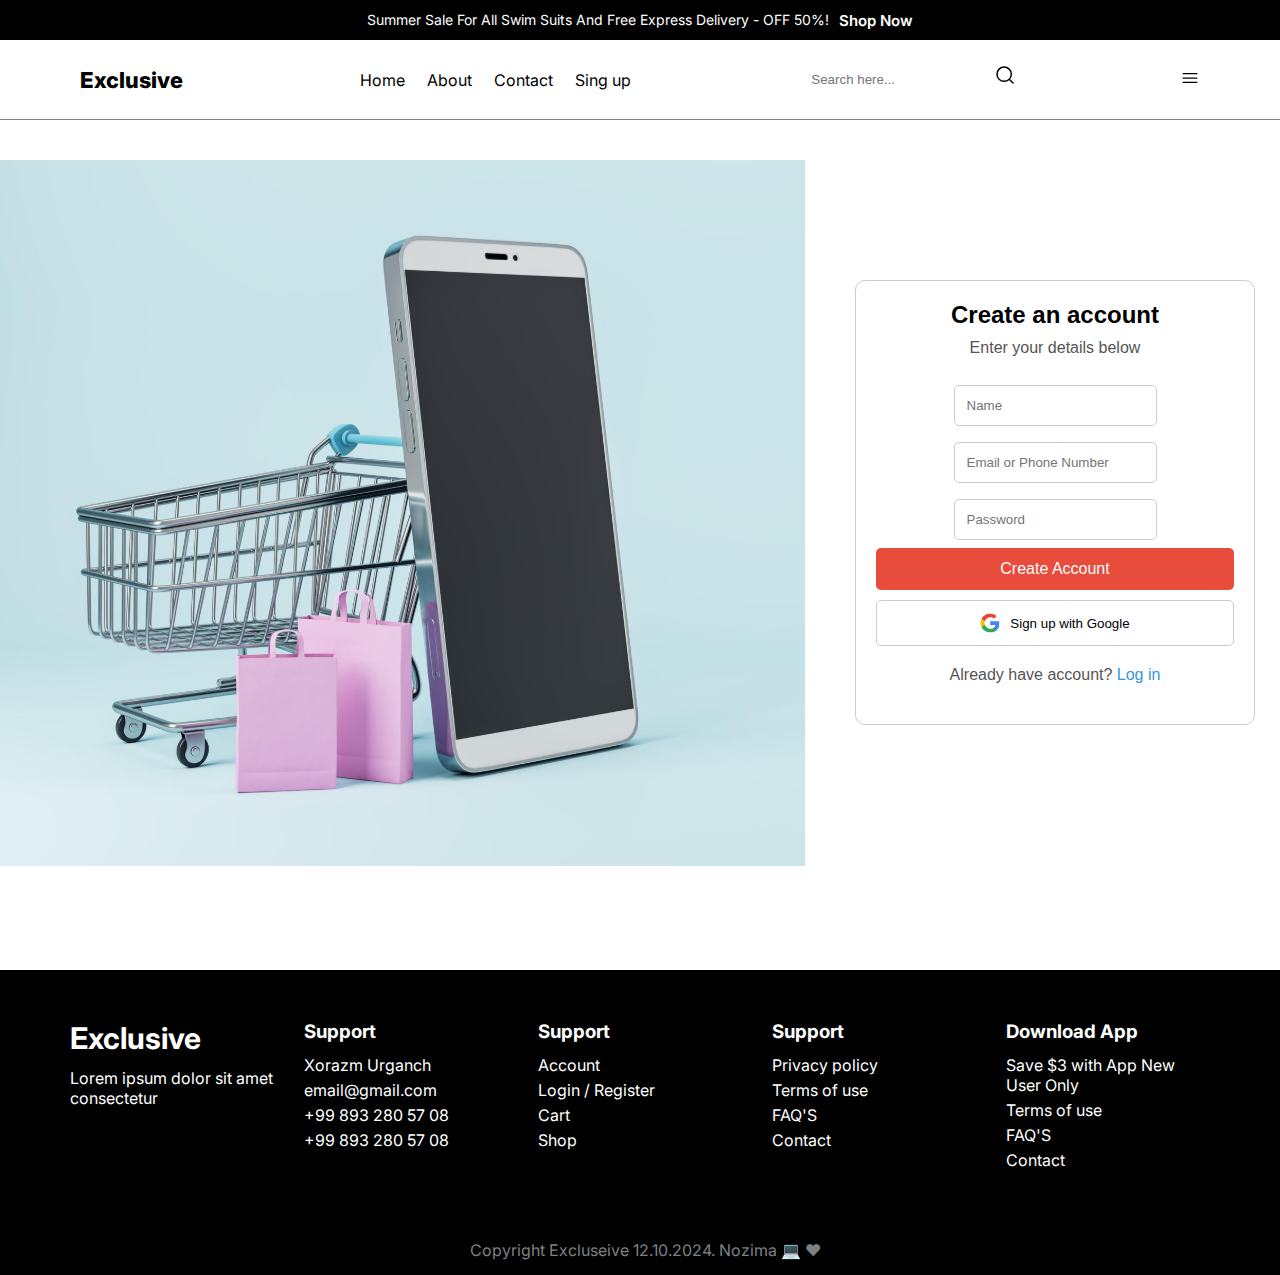
<file: home.html>
<!DOCTYPE html>
<html lang="en">
<head>
    <meta charset="UTF-8">
    <meta name="viewport" content="width=device-width, initial-scale=1.0">
    <title>About</title>
    <link rel="stylesheet" href="./home.css">
</head>
<body>
    
    <!-- top start -->
    <div class="top_nav">
        <div class="container top_nav_container">
            <div class="top_nav_wrapper">
                <p class="tap_nav_p">
                    Summer Sale For All Swim Suits And Free Express Delivery - OFF 50%!
                </p>
                <a href="#" class="top_nav_link">Shop Now</a>
            </div>
        </div>
    </div>
    <!-- top and  -->

    <!--  nav start  -->
    <nav class="nav">
        <div class="container nav_container">
            <a href="#" class="nav_logo">Exclusive</a>
            <ul class="nav_list">
                <li class="nav_item"><a href="./about.html" class="nav_link">Home</a></li>
                <li class="nav_item"><a href="#" class="nav_link">About</a></li>
                <li class="nav_item"><a href="#" class="nav_link">Contact</a></li>
                <li class="nav_item"><a href="#" class="nav_link">Sing up</a></li>
            </ul>

            <div class="nav_items">
                <form action="#" class="nav_input">
                    <input type="text" class="nav_input" placeholder="Search here...">
                    <img src="./img/Vector.svg" alt="" class="nav_search_1">
                </form>
            </div>
            <span class="hamburger">
                <svg xmlns="http://www.w3.org/2000/svg" fill="none" viewBox="0 0 24 24" stroke-width="1.5" stroke="currentColor" class="size-6">
                    <path stroke-linecap="round" stroke-linejoin="round" d="M3.75 6.75h16.5M3.75 12h16.5m-16.5 5.25h16.5" />
                  </svg>
            </span>
        </div>
    </nav>
    <!--  nav and  -->

    <!--  picture start  -->
      <div class="heading">
        <div class="heading_title">
            <img src="./about img/about.svg" alt="" class="cidi_img">
        </div>
        <div class="subtitle">

            <div class="form-container">
                <h2>Create an account</h2>
                <p>Enter your details below</p>
                <form>
                  <input type="text" placeholder="Name" required>
                  <input type="email" placeholder="Email or Phone Number" required>
                  <input type="password" placeholder="Password" required>
                  <button type="submit" class="create-account-btn">Create Account</button>
                  <button class="google-signup-btn">
                    <img src="./about img/gogle.svg" alt="Google Logo"> Sign up with Google
                  </button>
                  <p>Already have account? <a href="#">Log in</a></p>
                </form>
              </div>
              
              
        </div>

      </div>
      <!--  picture and  -->

      <!--  footer start  -->

      <footer class="footer">
        <div class="container footer_container">
            <div class="footer_item">
                <a href="#" class="footer_logo">Exclusive</a>
                <div class="footer_p">Lorem ipsum dolor sit amet consectetur 
                </div>
            </div>
            <div class="footer_item">
                <h3 class="footer_item_tit1">Support</h3>
                <ul class="footer_list">
                    <li class="li footer_list_item">Xorazm Urganch </li>
                    <li class="li footer_list_item">email@gmail.com</li>
                    <li class="li footer_list_item"> +99 893 280 57 08</li>
                    <li class="li footer_list_item"> +99 893 280 57 08</li>
                </ul>
            </div>
            <div class="footer_item">
                <h3 class="footer_item_tit1">Support</h3>
                <ul class="footer_list">
                    <li class="li footer_list_item">Account</li>
                    <li class="li footer_list_item">Login / Register</li>
                    <li class="li footer_list_item">Cart</li>
                    <li class="li footer_list_item">Shop</li>
                </ul>
            </div>
            <div class="footer_item">
                <h3 class="footer_item_tit1">Support</h3>
                <ul class="footer_list">
                    <li class="li footer_list_item">Privacy policy</li>
                    <li class="li footer_list_item">Terms of use</li>
                    <li class="li footer_list_item">FAQ'S</li>
                    <li class="li footer_list_item">Contact</li>
                </ul>
            </div>
            <div class="footer_item">
                <h3 class="footer_item_tit1">Download App</h3>
                <ul class="footer_list">
                    <li class="li footer_list_item">Save $3 with App New User Only</li>
                    <li class="li footer_list_item">Terms of use</li>
                    <li class="li footer_list_item">FAQ'S</li>
                    <li class="li footer_list_item">Contact</li>
                </ul>
            </div>  
        </div>
        <div class="footer_bottom">
            <div class="container footer_bottom_container">
                <p class="footer_copy">
                    Copyright Excluseive 12.10.2024. Nozima 💻 ❤
                </p>
            </div>
        </div>
    </footer>
        <!--  footer and  -->
</body>
</html>
</file>
<file: home.css>
@import url('https://fonts.googleapis.com/css2?family=Inter:ital,opsz,wght@0,14..32,100..900;1,14..32,100..900&display=swap');

:root{
    --font-main: "Inter", sans-serif;
    --colo-primary: #db4444;
    --colo-dark-1:  #000000;
    --colo-dark-2: #7d8184;
    --colo-white-1: #ffffff;
    --colo-white-2: #f5f5f5;
    --colo-green-1: #00FF66;
}

* {
    padding: 0px;
    margin: 0px;
    box-sizing: border-box;
}

html {
    font-size: 10px;
}

body {
    font-family: var(--font-main);
    font-size: 1.6rem;
}

.size-6{
    font-size: 30px;
    width: 2rem;
    height: 2rem;
    fill: rgba(248, 210, 38, 0.719);
}

a{
    text-decoration: none;
}
ul{
    list-style: none;
}
.container{
    max-width: 114rem;
    margin: 0 auto;
    padding: 0rem 1rem;
}

.top_nav {
    width: 100%;
    height: 4rem;
    background-color: var(--colo-dark-1);
}
.top_nav_container{
    width: 100%;
    height: 100%;
    display: flex;
    justify-content: center;
    align-items: center;
}

.top_nav_wrapper{
    display: flex;
    color: var(--colo-white-1);
}
.tap_nav_p{
    font-size: 1.4rem;
    font-weight: 400;
}
.top_nav_link{
    margin-left: 1rem;
    font-size: 1.5rem;
    font-weight: 600;
    color: var(--colo-white-1);
}

.nav {
    width: 100%;
    height: 8rem;
    border-bottom: 1px solid var(--colo-dark-2);
}

.nav_container{
    width: 100%;
    height: 100%;
    display: flex;
    justify-content: space-between;
    align-items: center;
}

.nav_list{
    display: flex;
}


.nav_items{
    display: flex;
}

.nav_logo{
    font-size: 2.2rem;
    font-weight: 800;
    color: var(--colo-dark-1);
}

.nav_item{
    margin: 0rem 0.5rem;
}
.nav_link{
    padding: 0.6rem;
    color: var(--colo-dark-1);
}
.nav_form{
    padding: 0.8rem;
    background-color: var(--colo-white-2);
    display: flex;
    align-items: center;
}

.nav_input input{
    background: #f5f5f5;
    padding: 0.4rem;
    background-color: transparent;
    outline: none;
    border: none;
}

.nav.search{
    cursor: pointer;
}

.nav_items{
    display: flex;
    align-items: center;
}

/* .nav_heart{
    margin-left: 6rem;
    cursor: pointer;
} */

/* .nav_cart{
    margin-left: 1rem;
    cursor: pointer;
} */

.form-container {
    max-width: 400px;
    margin: auto;
    padding: 20px;
    border: 1px solid #ccc;
    border-radius: 10px;
    text-align: center;
    font-family: Arial, sans-serif;
  }
  
  .form-container h2 {
    margin-bottom: 10px;
  }
  
  .form-container p {
    margin-bottom: 20px;
    color: #555;
  }
  
  input {
    /* width: 100%; */
    padding: 12px;
    margin: 8px 0;
    border: 1px solid #ccc;
    border-radius: 5px;
    box-sizing: border-box;
  }
  
  .create-account-btn {
    width: 100%;
    padding: 12px;
    background-color: #e74c3c;
    color: white;
    border: none;
    border-radius: 5px;
    cursor: pointer;
    font-size: 16px;
  }
  
  .create-account-btn:hover {
    background-color: #c0392b;
  }
  
  .google-signup-btn {
    width: 100%;
    padding: 12px;
    border: 1px solid #ccc;
    border-radius: 5px;
    background-color: white;
    display: flex;
    align-items: center;
    justify-content: center;
    cursor: pointer;
    margin-top: 10px;
  }
  
  .google-signup-btn img {
    width: 20px;
    height: 20px;
    margin-right: 10px;
  }
  
  form p {
    margin-top: 20px;
    color: #555;
  }
  
  form p a {
    color: #3498db;
    text-decoration: none;
  }

  
  .heading{
    display: flex;
    margin-top: 40px;
    gap: 50px;
  }

  .subtitle{
    margin-top: 120px;
  }

  /*  footer start  */

  .footer{
    margin-top: 10rem;
    background-color: var(--colo-dark-1);
}

.footer_container{
    width: 100%;
    display: grid;
    grid-template-columns: repeat(auto-fit, minmax(20rem, 1fr));
    grid-gap: 3rem;
    padding: 5rem 0rem;
    color: var(--colo-white-1);
}
.footer_logo{
    font-size: 3rem;
    color: var(--colo-white-1);
    font-weight: 700;
}
.footer_p{
    margin-top: 1.2rem;
}
.footer_item_tit1{
    margin-bottom: 1.2rem;
} 

.footer_list_item{
    margin: 0.5rem 0rem;
}
.footer_bootom_container{
    width: 100%;
    text-align: center;

}

.footer_copy{
    color: var(--colo-dark-2);
    padding: 1.5rem 0rem;
    margin-left: 390px;
}

  /*  footer and  */
</file>
